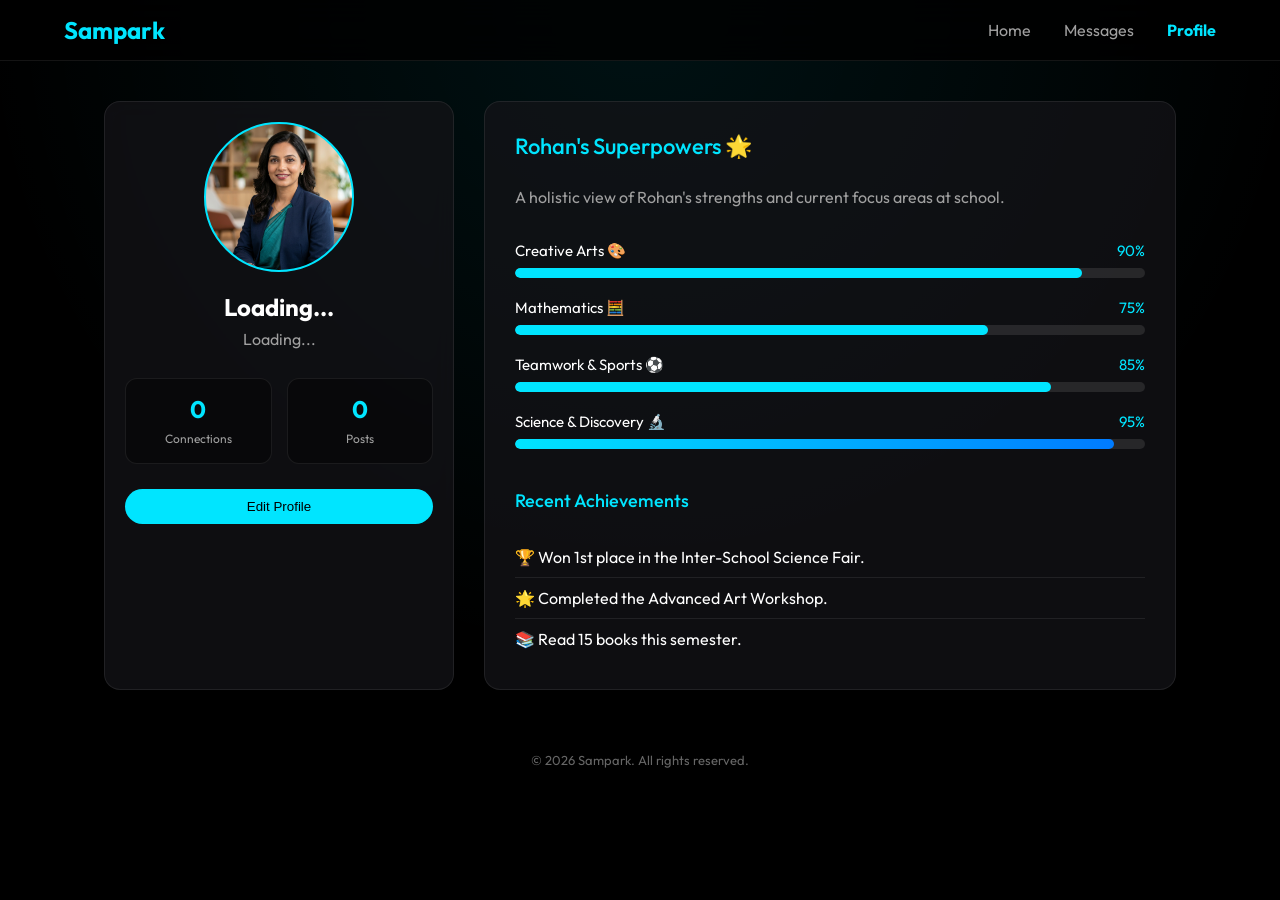
<file: profile1.html>
<!DOCTYPE html>
<html lang="en">
<head>
    <meta charset="UTF-8">
    <meta name="viewport" content="width=device-width, initial-scale=1.0">
    <title>Profile | Sampark</title>
    <link rel="preconnect" href="https://fonts.googleapis.com">
    <link rel="preconnect" href="https://fonts.gstatic.com" crossorigin>
    <link href="https://fonts.googleapis.com/css2?family=Outfit:wght@300;400;500;600;700&display=swap" rel="stylesheet">
    <link rel="stylesheet" href="style1.css">
    <style>
        .profile-layout {
            display: flex;
            flex-direction: row;
            gap: 30px;
            max-width: 1200px;
            margin: 40px auto;
            padding: 0 5%;
        }

        .profile-card {
            text-align: center;
            width: 350px;
            flex-shrink: 0;
        }

        .profile-card .profile-pic {
            width: 150px;
            height: 150px;
            margin-bottom: 20px;
        }

        .stats-grid {
            display: flex;
            flex-direction: row;
            gap: 15px;
            margin-top: 25px;
        }

        .stat-box {
            background: rgba(0, 0, 0, 0.4);
            border: 1px solid var(--border-glass);
            border-radius: 12px;
            padding: 15px;
            text-align: center;
            flex: 1;
        }

        .stat-box h2 {
            color: var(--accent-blue);
            font-size: 24px;
        }

        .stat-box p {
            font-size: 12px;
            color: var(--text-secondary);
            margin-top: 5px;
        }

        .child-superpowers {
            background: var(--bg-panel);
            border: 1px solid var(--border-glass);
            border-radius: 16px;
            padding: 30px;
            flex: 1;
        }

        .child-superpowers h3 {
            color: var(--accent-blue);
            margin-bottom: 25px;
            font-size: 22px;
        }

        .skill-bar-container {
            margin-bottom: 20px;
        }

        .skill-name {
            display: flex;
            justify-content: space-between;
            margin-bottom: 8px;
            font-size: 15px;
        }

        .skill-track {
            height: 10px;
            background: rgba(255, 255, 255, 0.1);
            border-radius: 5px;
            overflow: hidden;
        }

        .skill-fill {
            height: 100%;
            background: var(--accent-blue);
            border-radius: 5px;
        }

        /* Edit form styles */
        .edit-form {
            display: none;
            margin-top: 20px;
        }

        .edit-form input {
            width: 100%;
            background: rgba(0, 0, 0, 0.5);
            border: 1px solid var(--border-glass);
            border-radius: 12px;
            padding: 12px 15px;
            color: var(--text-primary);
            font-family: var(--font-family);
            font-size: 15px;
            outline: none;
            margin-bottom: 12px;
        }

        .edit-form input:focus {
            border-color: var(--accent-blue);
        }

        .btn-row {
            display: flex;
            gap: 10px;
            margin-top: 5px;
        }

        .btn-cancel {
            background: none;
            border: 1px solid rgba(255,255,255,0.2);
            color: #fff;
            padding: 10px 24px;
            border-radius: 20px;
            font-family: var(--font-family);
            font-weight: 600;
            cursor: pointer;
            flex: 1;
        }

        @media (max-width: 768px) {
            .profile-layout {
                flex-direction: column;
            }
            .profile-card {
                width: 100%;
            }
        }
    </style>
</head>
<body>

    <!-- Navigation Bar -->
    <header>
        <nav>
            <a href="index.html" class="logo">Sampark</a>
            <div class="nav-links">
                <a href="index.html">Home</a>
                <a href="messages.html">Messages</a>
                <a href="profile.html" style="color: var(--accent-blue);"><b>Profile</b></a>
            </div>
        </nav>
    </header>

    <!-- Profile Layout -->
    <main>
    <div class="profile-layout">
        
        <!-- Parent Card -->
        <div class="glass-panel profile-card">
            <div class="profile-pic" style="background-image: url('assets/user_avatar.png'); background-size: cover; background-position: center; margin-left: auto; margin-right: auto;"></div>
            <h2 id="profileName" style="margin-bottom: 5px;">Loading...</h2>
            <p id="profileRole" style="color: var(--text-secondary);">Loading...</p>
            
            <div class="stats-grid">
                <div class="stat-box">
                    <h2 id="profileConnections">0</h2>
                    <p>Connections</p>
                </div>
                <div class="stat-box">
                    <h2 id="profilePostsCount">0</h2>
                    <p>Posts</p>
                </div>
            </div>

            <!-- Edit Profile Button -->
            <button class="post-btn" style="width: 100%; margin-top: 25px; float: none;" onclick="showEditForm()">Edit Profile</button>

            <!-- Edit Form (hidden by default) -->
            <div class="edit-form" id="editForm">
                <h4 style="margin-bottom: 15px; color: var(--accent-blue);">Edit Profile</h4>
                <input type="text" id="editName" placeholder="Your Name">
                <input type="text" id="editRole" placeholder="Your Role (e.g. Parent of Rohan)">
                <div class="btn-row">
                    <button class="post-btn" style="float: none; flex: 1;" onclick="submitEditProfile()">Save</button>
                    <button class="btn-cancel" onclick="hideEditForm()">Cancel</button>
                </div>
            </div>
        </div>

        <!-- Child Superpowers / Academic Stats -->
        <div class="child-superpowers">
            <h3>Rohan's Superpowers 🌟</h3>
            <p style="color: var(--text-secondary); margin-bottom: 30px;">A holistic view of Rohan's strengths and current focus areas at school.</p>

            <div class="skill-bar-container">
                <div class="skill-name">
                    <span>Creative Arts 🎨</span>
                    <span style="color: var(--accent-blue);">90%</span>
                </div>
                <div class="skill-track">
                    <div class="skill-fill" style="width: 90%;"></div>
                </div>
            </div>

            <div class="skill-bar-container">
                <div class="skill-name">
                    <span>Mathematics 🧮</span>
                    <span style="color: var(--accent-blue);">75%</span>
                </div>
                <div class="skill-track">
                    <div class="skill-fill" style="width: 75%;"></div>
                </div>
            </div>

            <div class="skill-bar-container">
                <div class="skill-name">
                    <span>Teamwork & Sports ⚽</span>
                    <span style="color: var(--accent-blue);">85%</span>
                </div>
                <div class="skill-track">
                    <div class="skill-fill" style="width: 85%;"></div>
                </div>
            </div>

            <div class="skill-bar-container">
                <div class="skill-name">
                    <span>Science & Discovery 🔬</span>
                    <span style="color: var(--accent-blue);">95%</span>
                </div>
                <div class="skill-track">
                    <div class="skill-fill" style="width: 95%; background: linear-gradient(90deg, #00E5FF, #007BFF);"></div>
                </div>
            </div>

            <h3 style="margin-top: 40px; font-size: 18px;">Recent Achievements</h3>
            <ul style="list-style: none; margin-top: 15px;">
                <li style="padding: 10px 0; border-bottom: 1px solid var(--border-glass);">🏆 Won 1st place in the Inter-School Science Fair.</li>
                <li style="padding: 10px 0; border-bottom: 1px solid var(--border-glass);">🌟 Completed the Advanced Art Workshop.</li>
                <li style="padding: 10px 0;">📚 Read 15 books this semester.</li>
            </ul>
        </div>

    </div>
    </main>

    <footer>
        <p style="text-align: center; padding: 20px; color: #666; font-size: 13px;">© 2026 Sampark. All rights reserved.</p>
    </footer>

    <script>
        var API_URL = "http://localhost:5001";
        var currentProfileId = null;

        // READ — Load profile from Supabase
        async function loadProfile() {
            let response = await fetch(API_URL + "/profile");
            let data = await response.json();

            if (data.profile) {
                let profile = data.profile;
                currentProfileId = profile.id;

                document.getElementById("profileName").innerText = profile.name;
                document.getElementById("profileRole").innerText = profile.role;
                document.getElementById("profileConnections").innerText = profile.connections;
                document.getElementById("profilePostsCount").innerText = profile.posts_count;
            }
        }

        // Show edit form
        function showEditForm() {
            let editForm = document.getElementById("editForm");
            editForm.style.display = "block";

            // Pre-fill with current values
            document.getElementById("editName").value = document.getElementById("profileName").innerText;
            document.getElementById("editRole").value = document.getElementById("profileRole").innerText;
        }

        // Hide edit form
        function hideEditForm() {
            let editForm = document.getElementById("editForm");
            editForm.style.display = "none";
        }

        // UPDATE — PUT profile changes to Supabase
        async function submitEditProfile() {
            let name = document.getElementById("editName").value;
            let role = document.getElementById("editRole").value;

            if (name === "" || role === "") return;

            let response = await fetch(API_URL + "/profile/" + currentProfileId, {
                method: "PUT",
                headers: { "Content-Type": "application/json" },
                body: JSON.stringify({ name: name, role: role })
            });

            if (response.status === 200) {
                hideEditForm();
                loadProfile();
            }
        }

        // Load profile on page load
        loadProfile();
    </script>
</body>
</html>
</file>
<file: style1.css>
:root {
    --bg-main: #000;
    --bg-panel: rgba(20, 20, 25, 0.7);
    --accent-blue: #00E5FF;
    --accent-blue-dim: rgba(0, 229, 255, 0.2);
    --text-primary: #fff;
    --text-secondary: #A0A0A0;
    --border-glass: rgba(255, 255, 255, 0.08);
    --border-accent: rgba(0, 229, 255, 0.4);
    --font-family: 'Outfit', sans-serif;
}

* {
    margin: 0;
    padding: 0;
    box-sizing: border-box;
}

body {
    background: var(--bg-main);
    color: var(--text-primary);
    font-family: var(--font-family);
    min-height: 100vh;
    background-image: radial-gradient(circle at 50% 0%, rgba(0,229,255,0.08), transparent 60%);
}

h3, h4 { font-weight: 500; }
p { line-height: 1.6; }

/* Reusable glass style */
.glass-panel {
    background: var(--bg-panel);
    backdrop-filter: blur(12px);
    border: 1px solid var(--border-glass);
    border-radius: 16px;
    padding: 20px;
}

/* Navbar */
nav {
    display: flex;
    justify-content: space-between;
    align-items: center;
    padding: 15px 5%;
    background: rgba(0,0,0,0.8);
    backdrop-filter: blur(20px);
    border-bottom: 1px solid var(--border-glass);
    position: sticky;
    top: 0;
}

.logo {
    color: var(--accent-blue);
    font-size: 24px;
    font-weight: 700;
    text-decoration: none;
}

.nav-links a {
    color: var(--text-secondary);
    text-decoration: none;
    margin-left: 30px;
}

.nav-links a:hover {
    color: var(--text-primary);
}

/* Layout */
.container {
    display: grid;
    grid-template-columns: 280px 1fr 300px;
    gap: 30px;
    max-width: 1400px;
    margin: 40px auto;
    padding: 0 5%;
}

.sidebar-left,
.sidebar-right,
.create-post,
.post {
    background: var(--bg-panel);
    backdrop-filter: blur(12px);
    border: 1px solid var(--border-glass);
    border-radius: 16px;
}

/* Sidebar Left */
.sidebar-left {
    padding: 24px;
    text-align: center;
    position: sticky;
    top: 100px;
}

.profile-pic {
    width: 90px;
    height: 90px;
    border-radius: 50%;
    border: 2px solid var(--accent-blue);
    margin: 0 auto 15px;
}

.sidebar-left p { color: var(--text-secondary); }

.sidebar-left h4 {
    margin-top: 20px;
    text-align: left;
    color: var(--accent-blue);
}

.sidebar-left ul {
    list-style: none;
    margin-top: 10px;
}

.sidebar-left li {
    padding: 10px 0;
    border-bottom: 1px solid var(--border-glass);
    cursor: pointer;
}

.sidebar-left li:hover {
    color: var(--accent-blue);
}

/* Feed */
.feed {
    display: flex;
    flex-direction: column;
    gap: 25px;
}

.create-post {
    padding: 20px;
}

#postForm textarea {
    width: 100%;
    background: rgba(0,0,0,0.5);
    border: 1px solid var(--border-glass);
    border-radius: 12px;
    padding: 12px;
    color: var(--text-primary);
    margin-bottom: 10px;
}

#postForm textarea:focus {
    outline: none;
    border-color: var(--accent-blue);
}

.post-btn {
    background: var(--accent-blue);
    color: #000;
    border: none;
    padding: 10px 20px;
    border-radius: 20px;
    cursor: pointer;
    float: right;
}

/* Posts */
.post {
    padding: 20px;
}

.post-header {
    display: flex;
    align-items: center;
    gap: 10px;
    margin-bottom: 10px;
}

.post-avatar {
    width: 40px;
    height: 40px;
    border-radius: 50%;
    border: 1px solid var(--accent-blue);
}

.post-time {
    font-size: 12px;
    color: var(--text-secondary);
}

.post button {
    background: none;
    border: none;
    cursor: pointer;
}

.post button:first-of-type {
    color: var(--accent-blue);
}

.post button:last-of-type {
    color: var(--text-secondary);
    margin-left: 10px;
}

/* Right Sidebar */
.sidebar-right {
    padding: 20px;
    position: sticky;
    top: 100px;
}

.sidebar-right h3 {
    color: var(--accent-blue);
    margin-bottom: 15px;
}

.event {
    padding: 10px 0;
    border-bottom: 1px solid var(--border-glass);
}

.event:last-child {
    border-bottom: none;
}

.event p {
    color: var(--accent-blue);
    font-size: 13px;
}

/* Responsive */
@media (max-width: 1024px) {
    .container {
        grid-template-columns: 250px 1fr;
    }
    .sidebar-right { display: none; }
}

@media (max-width: 768px) {
    .container { grid-template-columns: 1fr; }
    .sidebar-left, .nav-links { display: none; }
}
</file>
